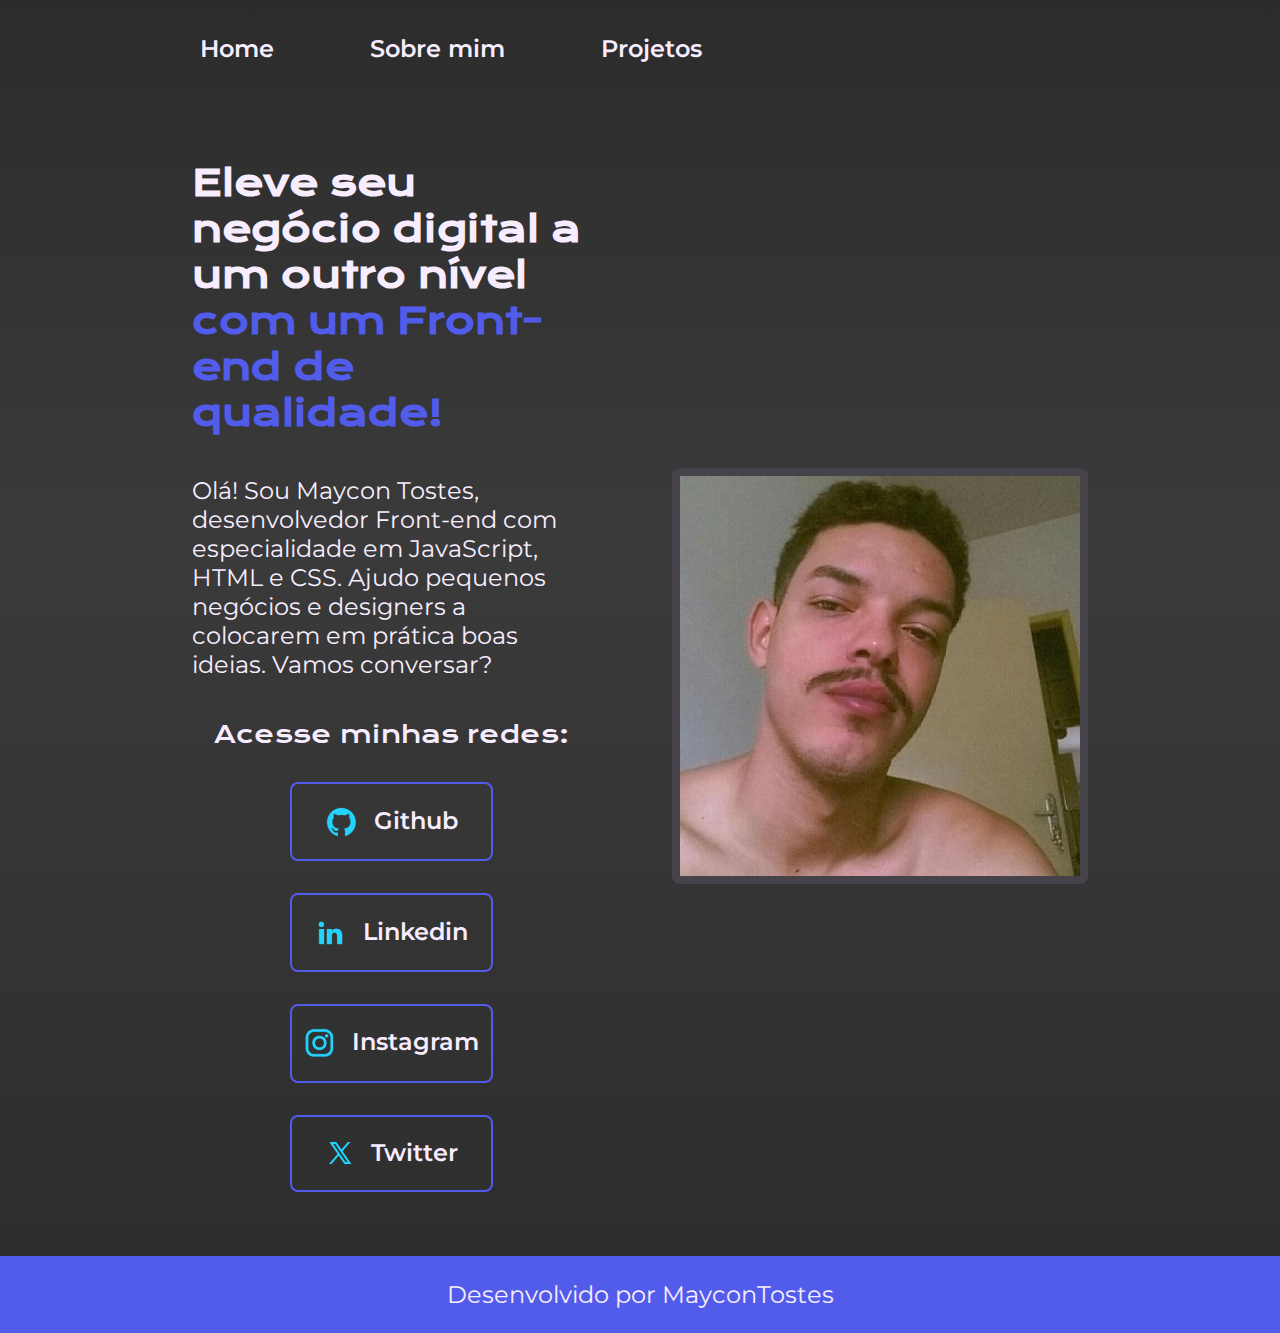
<file: index.html>
<!DOCTYPE html>
<html lang="pt-br">
<head>
    <meta charset="UTF-8">
    <meta name="viewport" content="width=device-width, initial-scale=1.0">
    <title>Portfólio</title>
    <link rel="stylesheet" href="./styles/style.css">
</head>
    <body>
        <header class="cabecalho">
            <nav class="cabecalho__menu">
                <a class="cabecalho__menu__link" href="index.html">Home</a>
                <a class="cabecalho__menu__link" href="about.html">Sobre mim</a>
                <a class="cabecalho__menu__link" href="projects.html">Projetos</a>
            </nav>
        </header>
        <main class="apresentacao">
            <section class="apresentacao__conteudo">
                <h1 class="apresentacao__conteudo__titulo">Eleve seu negócio digital a um outro nível <strong class="titulo-destaque">com um Front-end de qualidade!</strong></h1>
                <p class="apresentacao__conteudo__paragrafo">Olá! Sou Maycon Tostes, desenvolvedor Front-end com especialidade em JavaScript, HTML e CSS. Ajudo pequenos negócios e designers a colocarem em prática boas ideias. Vamos conversar?</p>
                <div class="apresentacao__links">
                    <h2 class="apresentacao__links__subtitulo">Acesse minhas redes:</h2>
                    <a class="apresentacao__links__navegacao" href="https://github.com/MayconTostes">
                    <img src="assets/github.png" alt="icone Github">
                        Github</a>
                    <a class="apresentacao__links__navegacao" href="https://www.linkedin.com/in/maycontostes/">
                        <img src="assets/linkedin.png" alt="icone linkedin">
                        Linkedin</a>
                    <a class="apresentacao__links__navegacao" href="https://www.instagram.com/maycon_tostes/">
                        <img src="assets/instagram.png" alt="icone insta">
                        Instagram</a>
                    <a class="apresentacao__links__navegacao" href="https://twitter.com/MayconTostes">
                        <img src="assets/twitter-novo.png" alt="icone insta">
                        Twitter</a>
                </div>
            </section>
            <img class="apresentacao__img" src="assets/Maycon.jpg" alt="Maykim Criança">
        </main>
        <footer class="rodape">
            <p>Desenvolvido por MayconTostes</p>
        </footer>
    </body>
</html>
</file>
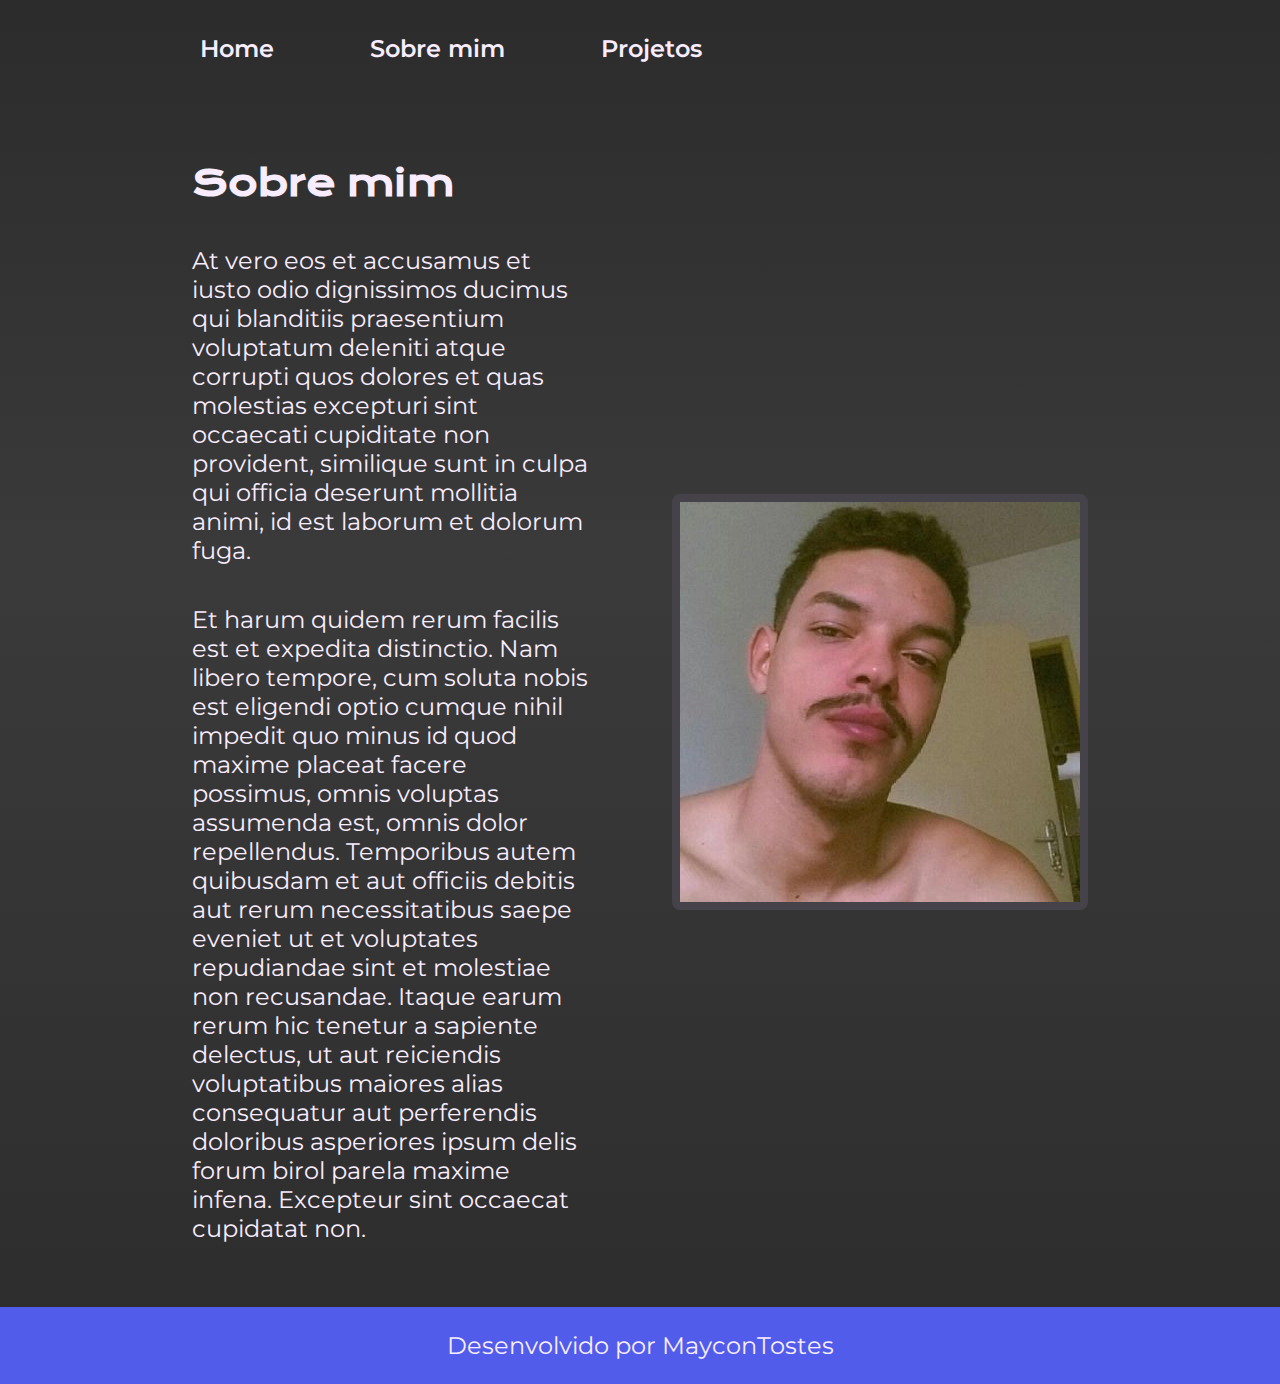
<file: about.html>
<!DOCTYPE html>
<html lang="pt-br">
<head>
    <meta charset="UTF-8">
    <meta name="viewport" content="width=device-width, initial-scale=1.0">
    <title>Sobre mim</title>
    <link rel="stylesheet" href="./styles/style.css">
</head>
    <body>
        <header class="cabecalho">
            <nav class="cabecalho__menu">
                <a class="cabecalho__menu__link" href="index.html">Home</a>
                <a class="cabecalho__menu__link" href="about.html">Sobre mim</a>
                <a class="cabecalho__menu__link" href="projects.html">Projetos</a>
            </nav>
        </header>
        <main class="apresentacao">
            <section class="apresentacao__conteudo">
                <h1 class="apresentacao__conteudo__titulo">Sobre mim</h1>
                <p class="apresentacao__conteudo__paragrafo">At vero eos et accusamus et iusto odio dignissimos ducimus qui blanditiis praesentium voluptatum deleniti atque corrupti quos dolores et quas molestias excepturi sint occaecati cupiditate non provident, similique sunt in culpa qui officia deserunt mollitia animi, id est laborum et dolorum fuga.</p>
                <p class="apresentacao__conteudo__paragrafo">Et harum quidem rerum facilis est et expedita distinctio. Nam libero tempore, cum soluta nobis est eligendi optio cumque nihil impedit quo minus id quod maxime placeat facere possimus, omnis voluptas assumenda est, omnis dolor repellendus. Temporibus autem quibusdam et aut officiis debitis aut rerum necessitatibus saepe eveniet ut et voluptates repudiandae sint et molestiae non recusandae. Itaque earum rerum hic tenetur a sapiente delectus, ut aut reiciendis voluptatibus maiores alias consequatur aut perferendis doloribus asperiores ipsum delis forum birol parela maxime infena. Excepteur sint occaecat cupidatat non.</p>
            </section>
            <img class="apresentacao__img" src="assets/Maycon.jpg" alt="Maykim Criança">
        </main>
        <footer class="rodape">
            <p>Desenvolvido por MayconTostes</p>
        </footer>
    </body>
</html>
</file>
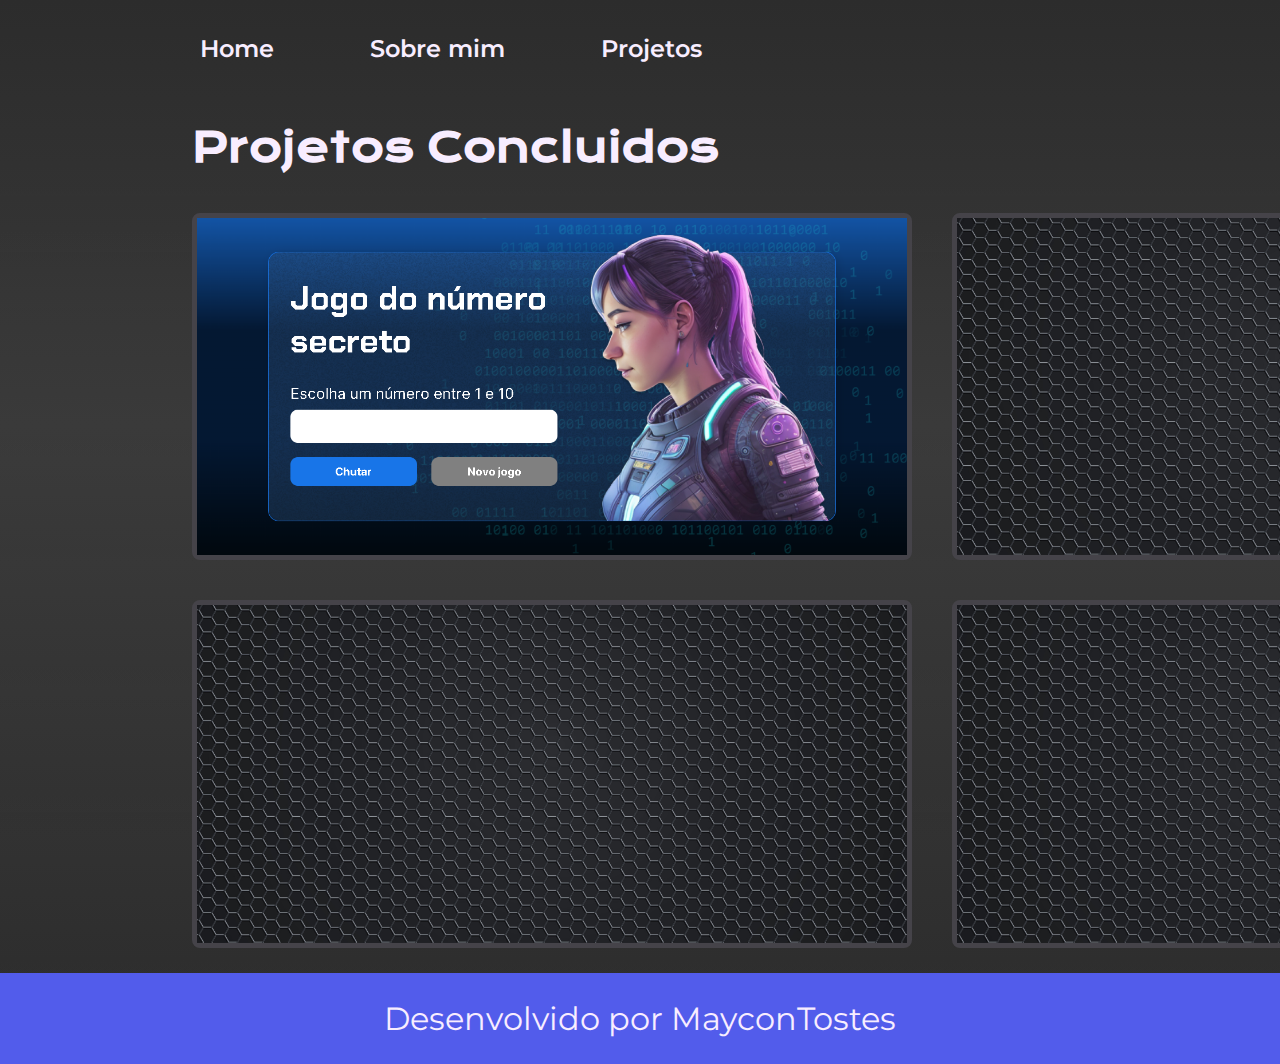
<file: projects.html>
<!DOCTYPE html>
<html lang="pt-br">
<head>
    <meta charset="UTF-8">
    <meta name="viewport" content="width=device-width, initial-scale=1.0">
    <title>Projetos</title>
    <link rel="stylesheet" href="./styles/styleProject.css">
</head>
    <body>
        <header class="cabecalho">
            <nav class="cabecalho__menu">
                <a class="cabecalho__menu__link" href="index.html">Home</a>
                <a class="cabecalho__menu__link" href="about.html">Sobre mim</a>
                <a class="cabecalho__menu__link" href="projects.html">Projetos</a>
            </nav>
        </header>
        <main class="apresentacao">   
            <section class="apresentacao__projetos">
                <h1 class="apresentacao__projetos__titulo">Projetos Concluidos</h1>
                <div class="apresentacao__projetos__links"> 
                    <a class="apresentacao__projetos_navegacao" href="https://one-alura-js-game.vercel.app">
                        <img class="apresentacao__projetos__img" src="assets/numeroSecreto.png" alt="Tela inicial do Game">
                    </a>                       
                    <a class="apresentacao__projetos_navegacao">
                        <img class="apresentacao__projetos__img" src="assets/semProjeto.png" alt="none">
                    </a>                     
                    <a class="apresentacao__projetos_navegacao">
                        <img class="apresentacao__projetos__img" src="assets/semProjeto.png" alt="none">
                    </a>
                    <a class="apresentacao__projetos_navegacao">
                        <img class="apresentacao__projetos__img" src="assets/semProjeto.png" alt="none">
                    </a>
                </div>
            </section>
        </main>
        <footer class="rodape">
            <p>Desenvolvido por MayconTostes</p>
        </footer>
    </body>
</html>
</file>
<file: styles/style.css>
@import url('https://fonts.googleapis.com/css2?family=Krona+One&family=Montserrat:ital,wght@0,600;1,600&display=swap');

:root {
    --cor-primaria: linear-gradient(to bottom, #323232 0%, #3F3F3F 40%, #1C1C1C 150%), linear-gradient(to top, rgba(255,255,255,0.40) 0%, rgba(0,0,0,0.25) 200%);
    --cor-secundaria: #F8EDFF;
    --cor-terciaria: #525CEB;
    --cor-hover: #454349fe;
    --cor-transparent: #ffffff00;

    --font-primaria: "Krona One", sans-serif;
    --font-secundaria: "Montserrat", sans-serif;
}

* {
    margin: 0;
    padding: 0;
}

body {
    box-sizing: border-box;
    background: var(--cor-primaria);
    background-blend-mode: multiply;
    color: var(--cor-secundaria);
}

.titulo-destaque {
    color: var(--cor-terciaria);
}

.cabecalho {
    padding: 2% 0% 2% 15%;
}

.cabecalho__menu {
    display: flex;
    gap: 80px;
}

.cabecalho__menu__link {
    font-family: var(--font-secundaria);
    font-size: 1.5rem;
    font-weight: 600;
    color: var(--cor-secundaria);
    text-decoration: none;
    padding: 4px;
    border: 4px solid var(--cor-transparent);
    transition: 0.5s;
}

.cabecalho__menu__link:hover {
    border-bottom: 4px solid var(--cor-secundaria);
    transition: 0.8s;
}

.apresentacao {
    padding: 5% 15%;
    display: flex;
    align-items: center;
    justify-content: space-between;
    gap: 82px;
}

.apresentacao__conteudo {
    width: 50%;
    display: flex;
    flex-direction: column;
    gap: 40px;
}

.apresentacao__conteudo__titulo {
    font-size: 2.25rem;
    font-family: var(--font-primaria);
}

.apresentacao__conteudo__paragrafo {
    font-size: 1.5rem;
    font-family: var(--font-secundaria);
}

.apresentacao__links {
    display: flex;
    flex-direction: column;
    justify-content: space-between;
    align-items: center;
    gap: 32px;
    box-sizing: border-box;
}

.apresentacao__links__subtitulo {
    font-family: var(--font-primaria);
    font-weight: 400;
    font-size: 1.5rem;
}

.apresentacao__links__navegacao {
    display: flex;
    justify-content: center;
    gap: 16px;
    font-family: var(--font-secundaria);
    font-weight: 600;
    font-size:  1.5rem;
    color: var(--cor-secundaria);
    border: 2px solid var(--cor-terciaria);
    border-radius: 8px;
    text-align: center;
    text-decoration: none;
    padding: 1.34rem 0rem;
    width: 50%;
    transition: 0.3s;
}

.apresentacao__links__navegacao:hover {
    background-color: var(--cor-hover);
    width: 52%;
    transition: 0.3s;
}

.apresentacao__img {
    width: 50%;
    transition: 1s;
    border: 8px solid var(--cor-hover);
    border-radius: 8px;
}

.apresentacao__img:hover {
    transition: 1s;
    border: 8px solid var(--cor-terciaria);
}

.rodape {
    padding: 1.5rem;
    color: var(--cor-primaria);
    background-color: var(--cor-terciaria);
    text-align: center;
    font-family: var(--font-secundaria);
    font-size: 1.5rem;
    font-weight: 400;
}

@media (min-width: 320px) and (max-width: 480px) {
    .cabecalho {
        padding: 10%;
    }

    .cabecalho__menu {
        display: grid;
        justify-items: center;
        gap: 10px;
    }

    .apresentacao {
        padding: 5%;
        display: grid;
    }

    .apresentacao__conteudo {
        width: auto;
        justify-items: center;
        
    }

    .apresentacao__conteudo__titulo {
        font-size: 1rem;
        text-align: justify;
    }
    
    .apresentacao__conteudo__paragrafo {
        font-size: 1rem;
        text-align: justify;
    }

    .apresentacao__links__subtitulo {
        font-size: 1rem;
    }

    .apresentacao__links__navegacao {
        display: inline-block;
        width: 11.25rem;
        text-align: center;
    }

    .apresentacao__links__navegacao:hover {
        width: 12.25rem;
    }

    .apresentacao__img {
        width: 70%;
        margin: auto;
        border: 8px solid var(--cor-hover);
    }
    
    .apresentacao__img:hover {
        width: 70%;
        border: 8px solid var(--cor-terciaria);
    }

    .rodape {
        padding: 5%;
        font-size: 1rem;
    }
}

@media (min-width: 481px) and (max-width: 1023px) {
    .cabecalho {
        padding: 10%;
    }

    .cabecalho__menu {
        display: flex;
        justify-content: center;
        align-items: center;
        gap: 10px;
    }

    .apresentacao {
        padding: 5%;
        display: grid;
    }

    .apresentacao__conteudo {
        width: auto;
        justify-items: center;
        
    }

    .apresentacao__conteudo__titulo {
        font-size: 1.5rem;
        text-align: justify;
    }
    
    .apresentacao__conteudo__paragrafo {
        font-size: 1.5rem;
        text-align: justify;
    }

    .apresentacao__links__subtitulo {
        font-size: 1.5rem;
    }

    .apresentacao__links__navegacao {
        display: inline-block;
        width: 15.25rem;
        text-align: center;
    }

    .apresentacao__links__navegacao:hover {
        width: 16.25rem;
    }

    .apresentacao__img {
        width: 70%;
        margin: auto;
        border: 8px solid var(--cor-hover);
    }
    
    .apresentacao__img:hover {
        width: 70%;
        border: 8px solid var(--cor-terciaria);
    }

    .rodape {
        padding: 5%;
        font-size: 1.5rem;
    }
}
</file>
<file: styles/styleProject.css>
@import url('https://fonts.googleapis.com/css2?family=Krona+One&family=Montserrat:ital,wght@0,600;1,600&display=swap');

:root {
    --cor-primaria: linear-gradient(to bottom, #323232 0%, #3F3F3F 40%, #1C1C1C 150%), linear-gradient(to top, rgba(255,255,255,0.40) 0%, rgba(0,0,0,0.25) 200%);
    --cor-secundaria: #F8EDFF;
    --cor-terciaria: #525CEB;
    --cor-hover: #454349fe;
    --cor-transparent: #ffffff00;

    --font-primaria: "Krona One", sans-serif;
    --font-secundaria: "Montserrat", sans-serif;
}

* {
    margin: 0;
    padding: 0;
}

body {
    box-sizing: border-box;
    background: var(--cor-primaria);
    background-blend-mode: multiply;
    color: var(--cor-secundaria);
}

.cabecalho {
    padding: 2% 0% 2% 15%;
}

.cabecalho__menu {
    display: flex;
    gap: 80px;
}

.cabecalho__menu__link {
    font-family: var(--font-secundaria);
    font-size: 1.5rem;
    font-weight: 600;
    color: var(--cor-secundaria);
    text-decoration: none;
    padding: 0.25rem;
    border: 4px solid var(--cor-transparent);
}

.cabecalho__menu__link:hover {
    border-bottom: 4px solid var(--cor-secundaria);
}

.apresentacao {
    padding: 5% 15%;
    margin: auto;
    display: flex;
    align-items: center;
    justify-items: center;
    gap: 82px;
}

.apresentacao__projetos {
    display: flex;
    flex-direction: column;
    flex-wrap: wrap;
    gap: 40px;
}

.apresentacao__projetos__titulo {
    font-size: 2.25rem;
    font-family: var(--font-primaria);
}

.apresentacao__projetos__links {
    display: grid;
    grid-template-columns: repeat(2, 45rem);
    grid-auto-rows: 2fr;
    justify-content: space-between;
    gap: 40px;
}

.apresentacao__projetos_navegacao {
    display: flex;
    justify-content: space-between;
    gap: 16px;
    border: 5px solid var(--cor-hover);
    border-radius: 8px;;
    transition: 0.3s;
}

.apresentacao__projetos_navegacao:hover {
    border: 5px solid var(--cor-terciaria);
    transition: 0.3s;
}

.apresentacao__projetos__img {
    display: inline-flex;
    width: 100%;
}

.rodape {
    padding: 1.5rem;
    color: var(--cor-primaria);
    background-color: var(--cor-terciaria);
    text-align: center;
    font-family: var(--font-secundaria);
    font-size: 1.5rem;
    font-weight: 400;
}

@media (min-width: 320px) and (max-width: 480px) {
    .cabecalho {
        padding: 10%;
    }

    .cabecalho__menu {
        display: grid;
        justify-items: center;
        gap: 10px;
    }

    .apresentacao {
        padding: 5%;
        display: grid;
    }

    .apresentacao__projetos {
        width: auto;
        justify-items: center;
    }

    .apresentacao__projetos__titulo {
        font-size: 1rem;
        display: flex;
        justify-content: center;
        align-items: center;
    }

    .apresentacao__projetos {
        justify-items: center;
        width: auto;
    }

    .apresentacao__projetos__links {
        grid-template-columns: 15rem;
    }

    .rodape {
        padding: 5%;
        font-size: 1rem;
    }

}

@media (min-width: 481px) and (max-width: 1023px) {
    .cabecalho {
        padding: 10%;
    }

    .cabecalho__menu {
        display: flex;
        justify-content: center;
        align-items: center;
        gap: 10px;
    }

    .apresentacao {
        padding: 5%;
        display: grid;
    }

    .apresentacao__projetos {
        width: auto;
        justify-items: center;
        align-items: center;
    }

    .apresentacao__projetos__titulo {
        font-size: 1.5rem;
        display: grid;
        margin: auto;
        padding: auto;
        text-align: center;
        text-wrap: nowrap;
        justify-content: center;
        align-items: center;
    }

    .apresentacao__projetos {
        justify-items: center;
        width: auto;
    }

    .apresentacao__projetos__links {
        align-items: center;
        justify-items: center;
        grid-template-columns: 15rem;
    }

    .apresentacao__projetos_navegacao {
        align-items: center;
        justify-items: center;
        width: 25rem;
    }

    .rodape {
        padding: 5%;
        font-size: 1.5rem;
    }
}

@media (min-width: 1024px) {
    .apresentacao {
        padding: 2% 15% 2% 15%;
        display: flex;
    }

    .apresentacao__projetos__titulo {
        font-size: 2.5rem;
    }

    .apresentacao__projetos {
        display: grid;
        
    }

    .apresentacao__projetos__links {
        align-content: center;
        justify-content: center;
    }

    .apresentacao__projetos_navegacao {
        align-content: center;
        justify-content: center;
    }

    .rodape {
        padding: 2%;
        font-size: 2rem;
    }
}
</file>
